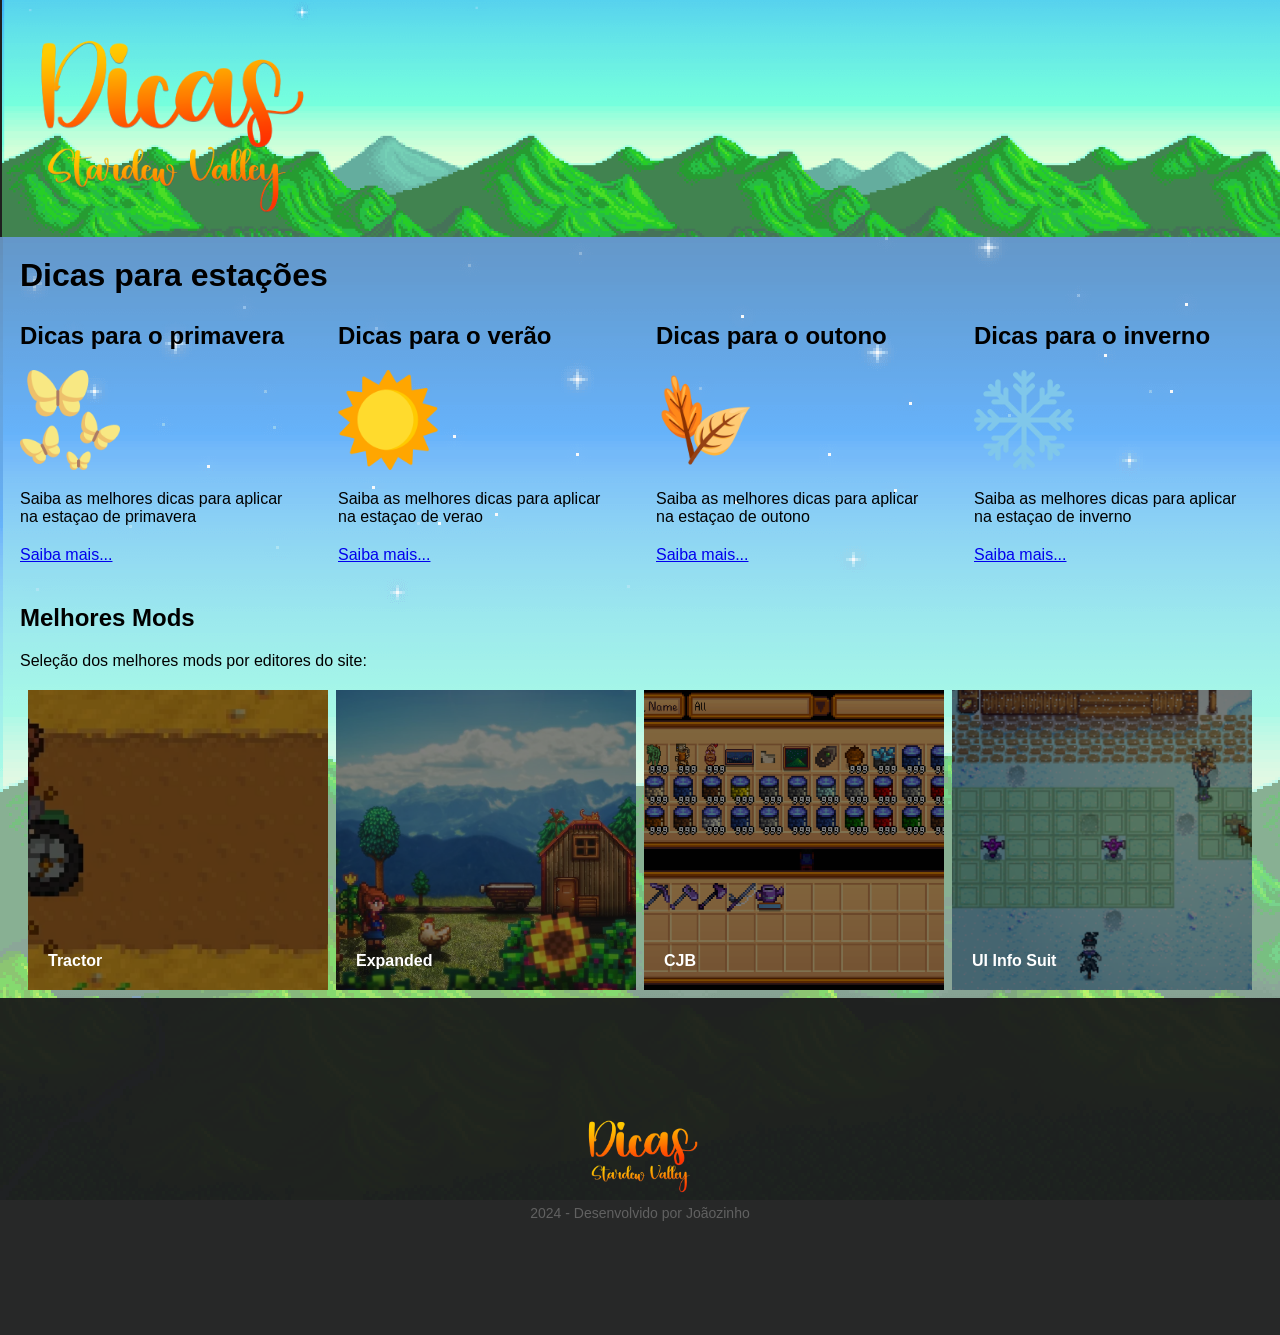
<file: index.html>
<html>
    <head>
        <title>Dicas SV</title>
        <link rel="icon" href="./images/favicon.ico">
        <link rel="stylesheet" href="styles.css">
    </head>

    <body>
        <div class="container">
            <div class="header">
                <a href="index.html">
                    <img class="logotipo" src="./images/logotipo.png"/>
                </a>
            </div>

            <div class="hightlights">

                <h1 class="title">Dicas para estações</h1>

                <div class="hightlights-container">
                    <div class="hightlight-card">
                        <h2>Dicas para o primavera</h2>
                        <img class="images" src="./images/spring.png"/>
                        <p>Saiba as melhores dicas para aplicar na estaçao de primavera</p>
                        <a href="./spring.html">Saiba mais...</a>
                    </div>
        
                    <div class="hightlight-card">
                        <h2>Dicas para o verão</h2>
                        <img class="images" src="./images/summer.png"/>
                        <p>Saiba as melhores dicas para aplicar na estaçao de verao</p>
                        <a href="./summer.html">Saiba mais...</a>
                    </div>
        
                    <div class="hightlight-card">
                        <h2>Dicas para o outono</h2>
                        <img class="images" src="./images/fall.png"/>
                        <p>Saiba as melhores dicas para aplicar na estaçao de outono</p>
                        <a href="./fall.html">Saiba mais...</a>
                    </div>

                    <div class="hightlight-card">
                        <h2>Dicas para o inverno</h2>
                        <img class="images" src="./images/winter.png"/>
                        <p>Saiba as melhores dicas para aplicar na estaçao de inverno</p>
                        <a href="./winter.html">Saiba mais...</a>
                    </div>
                </div>
            </div>
            
            <div>
                <div class="card">
                    <h2>Melhores Mods</h2>
                    <p>Seleção dos melhores mods por editores do site:</p>
                </div>

                <div class="mods">
                    <div class="box-mod" onclick="window.open('http://www.nexusmods.com/stardewvalley/mods/1401', '_blank');">
                        <div class="mod-mask"></div>
                        <img class="box-mod-img" src="./images/mods/tractor.png"/>
                        <p class="box-mod-text">Tractor</p>
                    </div>

                    <div class="box-mod" onclick="window.open('https://www.nexusmods.com/stardewvalley/mods/3753', '_blank');">
                        <div class="mod-mask"></div>
                        <img class="box-mod-img" src="./images/mods/expanded.png"/>
                        <p class="box-mod-text">Expanded</p>
                    </div>

                    <div class="box-mod" onclick="window.open('http://www.nexusmods.com/stardewvalley/mods/93', '_blank');">
                        <div class="mod-mask"></div>
                        <img class="box-mod-img" src="./images/mods/cjb.png"/>
                        <p class="box-mod-text">CJB</p>
                    </div>

                    <div class="box-mod" onclick="window.open('http://www.nexusmods.com/stardewvalley/mods/1150', '_blank');">
                        <div class="mod-mask"></div>
                        <img class="box-mod-img" src="./images/mods/uisuit.png"/>
                        <p class="box-mod-text">UI Info Suit</p>
                    </div>
                </div>
            </div>

            <div class="footer">
                <img class="logotipo-footer" src="./images/logotipo.png"/>
                <p class="text-footer">2024 - Desenvolvido por Joãozinho</p>
            </div>
        </div>
    </body>
</html>
</file>
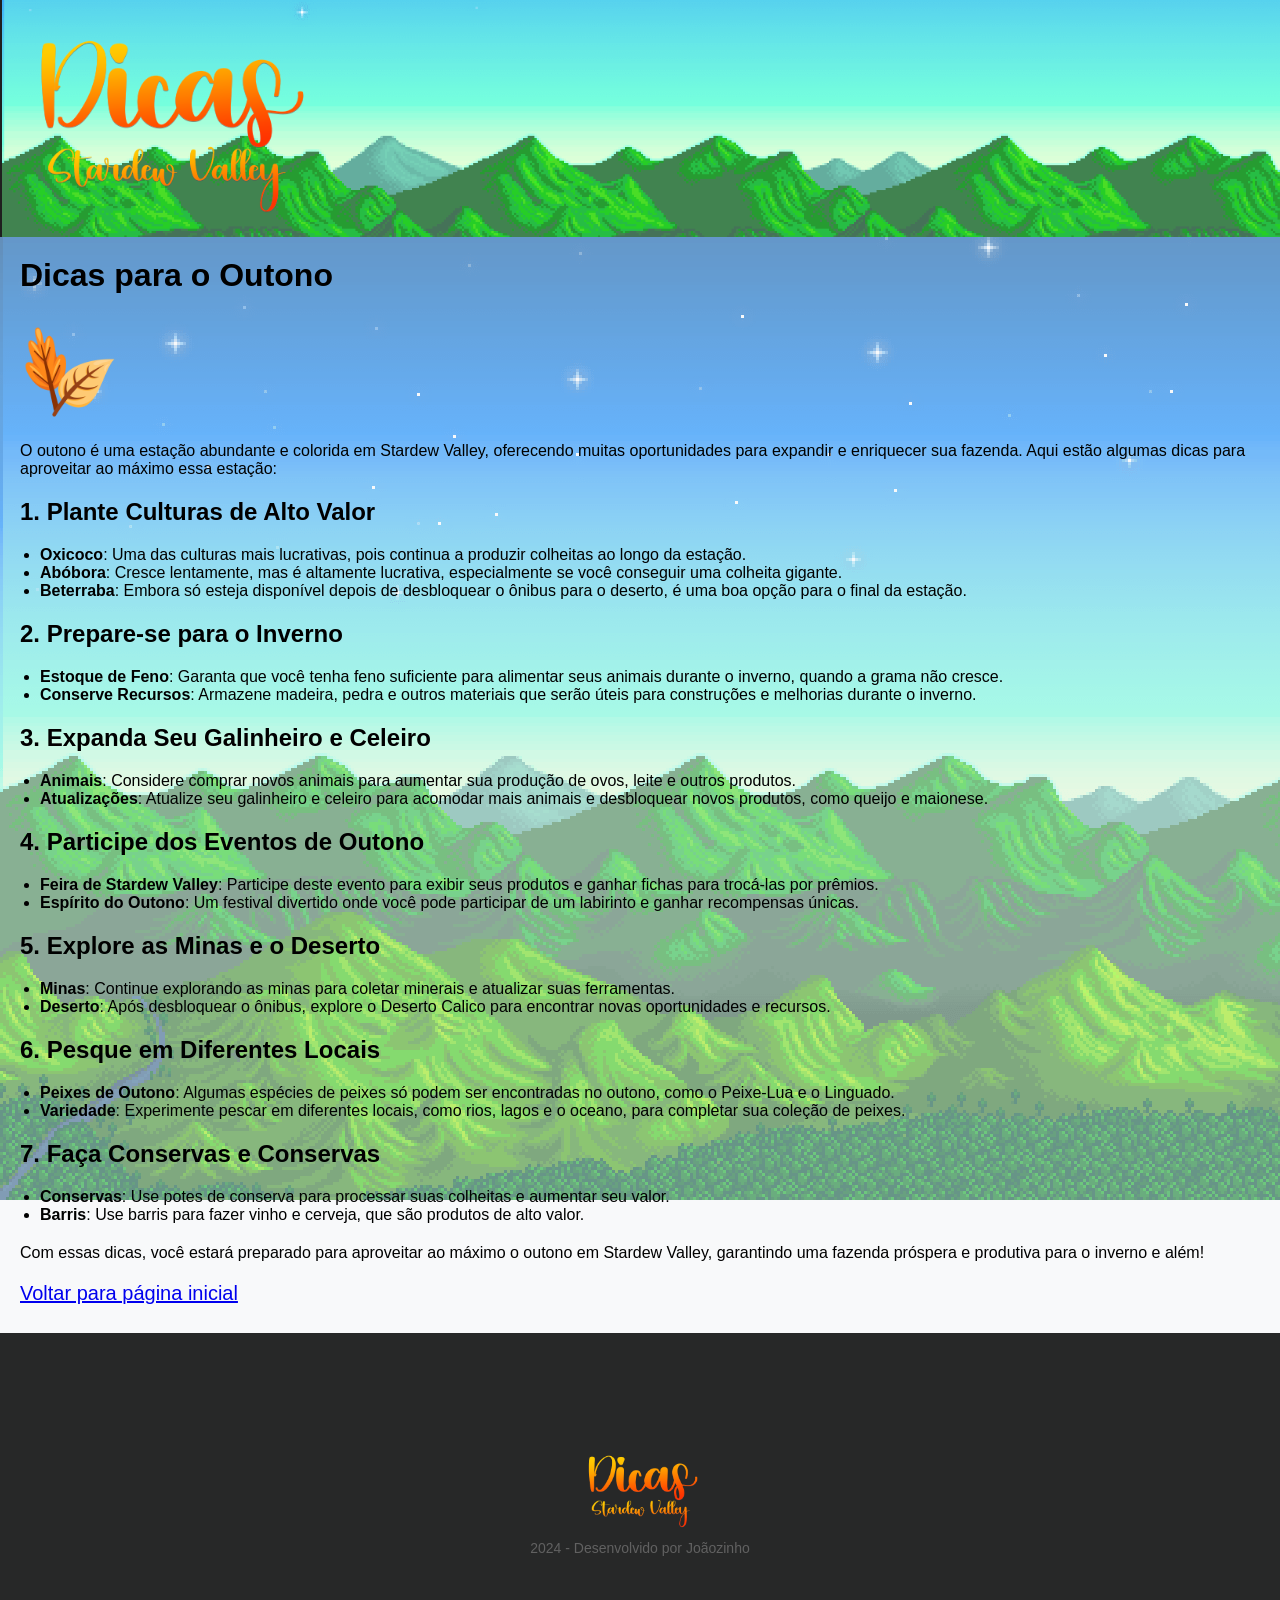
<file: fall.html>
<html>
    <head>
        <title>Dicas SV - Dicas para o Outono</title>
        <link rel="icon" href="./images/favicon.ico">
        <link rel="stylesheet" href="styles.css">
    </head>

    <body>
        <div class="container">
            <div class="header">
                <a href="index.html">
                    <img class="logotipo" src="./images/logotipo.png"/>
                </a>
            </div>

            <div class="hightlights">

                <h1 class="title">Dicas para o Outono</h1>

                <div class="card">
                    <img class="images" src="./images/fall.png"/>
                    <p>O outono é uma estação abundante e colorida em Stardew Valley, oferecendo muitas oportunidades para expandir e enriquecer sua fazenda. Aqui estão algumas dicas para aproveitar ao máximo essa estação:</p>

                    <h2>1. Plante Culturas de Alto Valor</h2>
                    <ul>
                        <li><strong>Oxicoco</strong>: Uma das culturas mais lucrativas, pois continua a produzir colheitas ao longo da estação.</li>
                        <li><strong>Abóbora</strong>: Cresce lentamente, mas é altamente lucrativa, especialmente se você conseguir uma colheita gigante.</li>
                        <li><strong>Beterraba</strong>: Embora só esteja disponível depois de desbloquear o ônibus para o deserto, é uma boa opção para o final da estação.</li>
                    </ul>

                    <h2>2. Prepare-se para o Inverno</h2>
                    <ul>
                        <li><strong>Estoque de Feno</strong>: Garanta que você tenha feno suficiente para alimentar seus animais durante o inverno, quando a grama não cresce.</li>
                        <li><strong>Conserve Recursos</strong>: Armazene madeira, pedra e outros materiais que serão úteis para construções e melhorias durante o inverno.</li>
                    </ul>

                    <h2>3. Expanda Seu Galinheiro e Celeiro</h2>
                    <ul>
                        <li><strong>Animais</strong>: Considere comprar novos animais para aumentar sua produção de ovos, leite e outros produtos.</li>
                        <li><strong>Atualizações</strong>: Atualize seu galinheiro e celeiro para acomodar mais animais e desbloquear novos produtos, como queijo e maionese.</li>
                    </ul>

                    <h2>4. Participe dos Eventos de Outono</h2>
                    <ul>
                        <li><strong>Feira de Stardew Valley</strong>: Participe deste evento para exibir seus produtos e ganhar fichas para trocá-las por prêmios.</li>
                        <li><strong>Espírito do Outono</strong>: Um festival divertido onde você pode participar de um labirinto e ganhar recompensas únicas.</li>
                    </ul>

                    <h2>5. Explore as Minas e o Deserto</h2>
                    <ul>
                        <li><strong>Minas</strong>: Continue explorando as minas para coletar minerais e atualizar suas ferramentas.</li>
                        <li><strong>Deserto</strong>: Após desbloquear o ônibus, explore o Deserto Calico para encontrar novas oportunidades e recursos.</li>
                    </ul>

                    <h2>6. Pesque em Diferentes Locais</h2>
                    <ul>
                        <li><strong>Peixes de Outono</strong>: Algumas espécies de peixes só podem ser encontradas no outono, como o Peixe-Lua e o Linguado.</li>
                        <li><strong>Variedade</strong>: Experimente pescar em diferentes locais, como rios, lagos e o oceano, para completar sua coleção de peixes.</li>
                    </ul>

                    <h2>7. Faça Conservas e Conservas</h2>
                    <ul>
                        <li><strong>Conservas</strong>: Use potes de conserva para processar suas colheitas e aumentar seu valor.</li>
                        <li><strong>Barris</strong>: Use barris para fazer vinho e cerveja, que são produtos de alto valor.</li>
                    </ul>

                    <p>Com essas dicas, você estará preparado para aproveitar ao máximo o outono em Stardew Valley, garantindo uma fazenda próspera e produtiva para o inverno e além!</p>

                    <a class="back-link" href="./index.html">Voltar para página inicial</a>
                    
                </div>
            <div class="footer">
                <img class="logotipo-footer" src="./images/logotipo.png"/>
                <p class="text-footer">2024 - Desenvolvido por Joãozinho</p>
            </div>
        </div>
    </body>
</html>
</file>
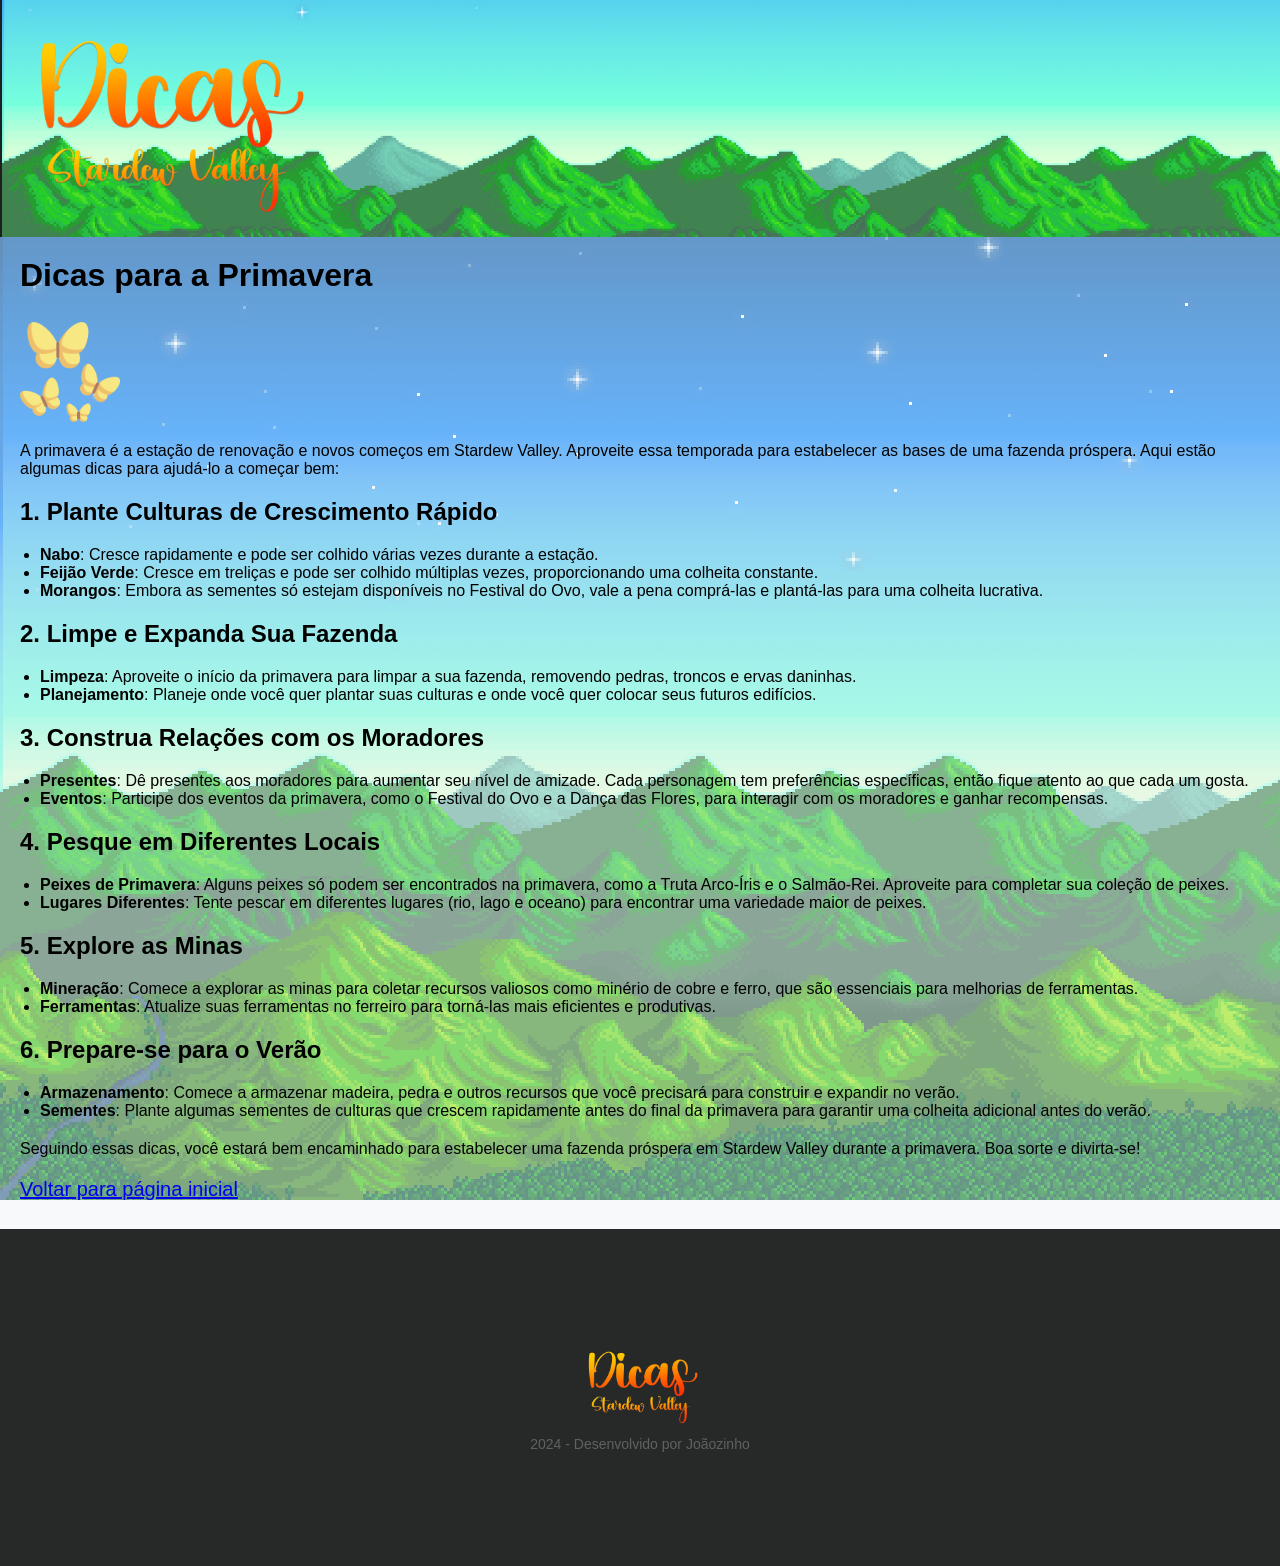
<file: spring.html>
<html>
    <head>
        <title>Dicas SV - Dicas para a Primavera</title>
        <link rel="icon" href="./images/favicon.ico">
        <link rel="stylesheet" href="styles.css">
    </head>

    <body>
        <div class="container">
            <div class="header">
                <a href="index.html">
                    <img class="logotipo" src="./images/logotipo.png"/>
                </a>
            </div>

            <div class="hightlights">

            <h1 class="title">Dicas para a Primavera</h1>

            <div class="card">
                <img class="images" src="./images/spring.png"/>
                <p>A primavera é a estação de renovação e novos começos em Stardew Valley. Aproveite essa temporada para estabelecer as bases de uma fazenda próspera. Aqui estão algumas dicas para ajudá-lo a começar bem:</p>

                <h2>1. Plante Culturas de Crescimento Rápido</h2>
                <ul>
                    <li><strong>Nabo</strong>: Cresce rapidamente e pode ser colhido várias vezes durante a estação.</li>
                    <li><strong>Feijão Verde</strong>: Cresce em treliças e pode ser colhido múltiplas vezes, proporcionando uma colheita constante.</li>
                    <li><strong>Morangos</strong>: Embora as sementes só estejam disponíveis no Festival do Ovo, vale a pena comprá-las e plantá-las para uma colheita lucrativa.</li>
                </ul>

                <h2>2. Limpe e Expanda Sua Fazenda</h2>
                <ul>
                    <li><strong>Limpeza</strong>: Aproveite o início da primavera para limpar a sua fazenda, removendo pedras, troncos e ervas daninhas.</li>
                    <li><strong>Planejamento</strong>: Planeje onde você quer plantar suas culturas e onde você quer colocar seus futuros edifícios.</li>
                </ul>

                <h2>3. Construa Relações com os Moradores</h2>
                <ul>
                    <li><strong>Presentes</strong>: Dê presentes aos moradores para aumentar seu nível de amizade. Cada personagem tem preferências específicas, então fique atento ao que cada um gosta.</li>
                    <li><strong>Eventos</strong>: Participe dos eventos da primavera, como o Festival do Ovo e a Dança das Flores, para interagir com os moradores e ganhar recompensas.</li>
                </ul>

                <h2>4. Pesque em Diferentes Locais</h2>
                <ul>
                    <li><strong>Peixes de Primavera</strong>: Alguns peixes só podem ser encontrados na primavera, como a Truta Arco-Íris e o Salmão-Rei. Aproveite para completar sua coleção de peixes.</li>
                    <li><strong>Lugares Diferentes</strong>: Tente pescar em diferentes lugares (rio, lago e oceano) para encontrar uma variedade maior de peixes.</li>
                </ul>

                <h2>5. Explore as Minas</h2>
                <ul>
                    <li><strong>Mineração</strong>: Comece a explorar as minas para coletar recursos valiosos como minério de cobre e ferro, que são essenciais para melhorias de ferramentas.</li>
                    <li><strong>Ferramentas</strong>: Atualize suas ferramentas no ferreiro para torná-las mais eficientes e produtivas.</li>
                </ul>

                <h2>6. Prepare-se para o Verão</h2>
                <ul>
                    <li><strong>Armazenamento</strong>: Comece a armazenar madeira, pedra e outros recursos que você precisará para construir e expandir no verão.</li>
                    <li><strong>Sementes</strong>: Plante algumas sementes de culturas que crescem rapidamente antes do final da primavera para garantir uma colheita adicional antes do verão.</li>
                </ul>

                <p>Seguindo essas dicas, você estará bem encaminhado para estabelecer uma fazenda próspera em Stardew Valley durante a primavera. Boa sorte e divirta-se!</p>

                <a class="back-link" href="./index.html">Voltar para página inicial</a>

            </div>
            
            <div class="footer">
                <img class="logotipo-footer" src="./images/logotipo.png"/>
                <p class="text-footer">2024 - Desenvolvido por Joãozinho</p>
            </div>
        </div>
    </body>
</html>
</file>
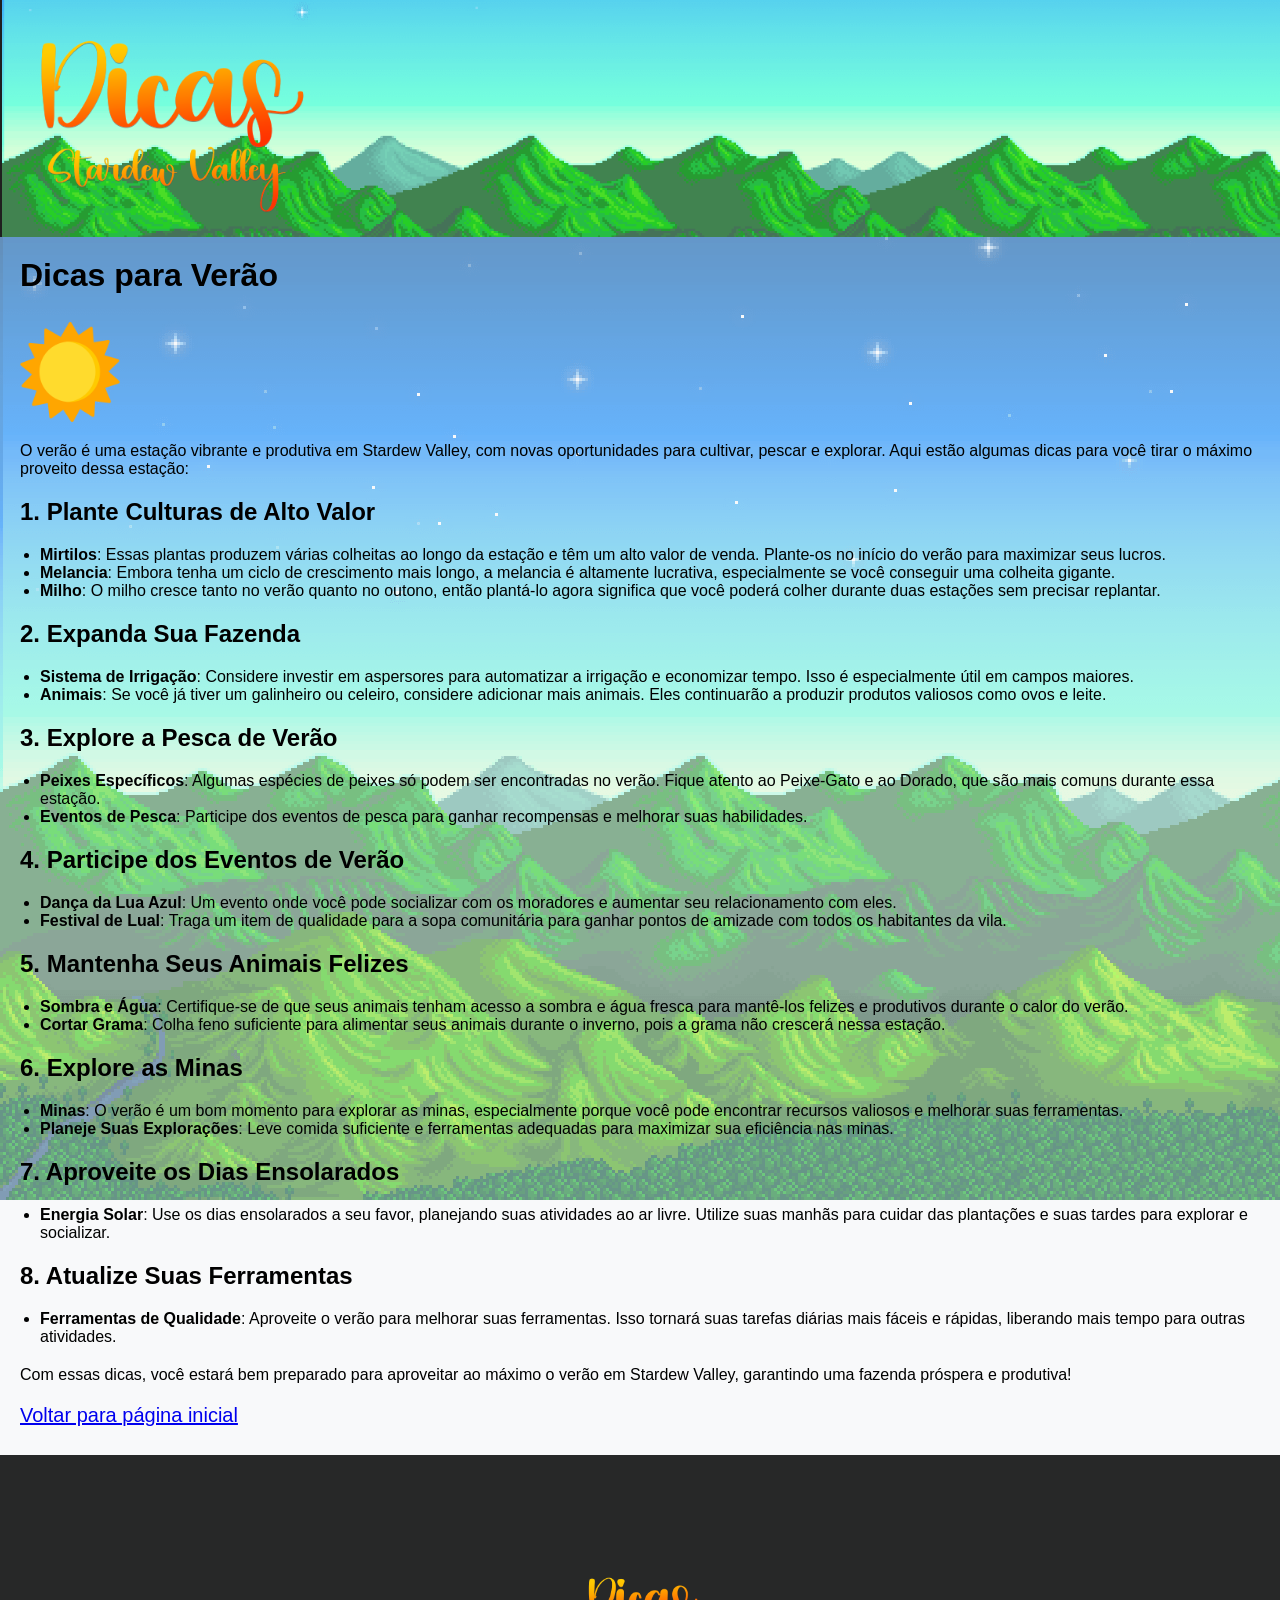
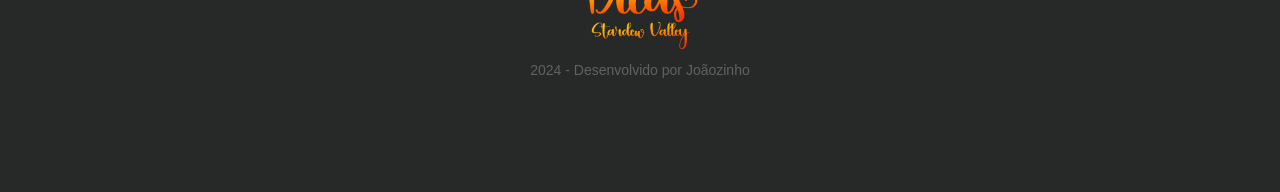
<file: summer.html>
<html>
    <head>
        <title>Dicas SV - Dicas para Verão</title>
        <link rel="icon" href="./images/favicon.ico">
        <link rel="stylesheet" href="styles.css">
    </head>

    <body>
        <div class="container">
            <div class="header">
                <a href="index.html">
                    <img class="logotipo" src="./images/logotipo.png"/>
                </a>
            </div>

            <div class="hightlights">

            <h1 class="title">Dicas para Verão</h1>

            <div class="card">
                <img class="images" src="./images/summer.png"/>
                <p>O verão é uma estação vibrante e produtiva em Stardew Valley, com novas oportunidades para cultivar, pescar e explorar. Aqui estão algumas dicas para você tirar o máximo proveito dessa estação:</p>

                <h2>1. Plante Culturas de Alto Valor</h2>
                <ul>
                    <li><strong>Mirtilos</strong>: Essas plantas produzem várias colheitas ao longo da estação e têm um alto valor de venda. Plante-os no início do verão para maximizar seus lucros.</li>
                    <li><strong>Melancia</strong>: Embora tenha um ciclo de crescimento mais longo, a melancia é altamente lucrativa, especialmente se você conseguir uma colheita gigante.</li>
                    <li><strong>Milho</strong>: O milho cresce tanto no verão quanto no outono, então plantá-lo agora significa que você poderá colher durante duas estações sem precisar replantar.</li>
                </ul>

                <h2>2. Expanda Sua Fazenda</h2>
                <ul>
                    <li><strong>Sistema de Irrigação</strong>: Considere investir em aspersores para automatizar a irrigação e economizar tempo. Isso é especialmente útil em campos maiores.</li>
                    <li><strong>Animais</strong>: Se você já tiver um galinheiro ou celeiro, considere adicionar mais animais. Eles continuarão a produzir produtos valiosos como ovos e leite.</li>
                </ul>

                <h2>3. Explore a Pesca de Verão</h2>
                <ul>
                    <li><strong>Peixes Específicos</strong>: Algumas espécies de peixes só podem ser encontradas no verão. Fique atento ao Peixe-Gato e ao Dorado, que são mais comuns durante essa estação.</li>
                    <li><strong>Eventos de Pesca</strong>: Participe dos eventos de pesca para ganhar recompensas e melhorar suas habilidades.</li>
                </ul>

                <h2>4. Participe dos Eventos de Verão</h2>
                <ul>
                    <li><strong>Dança da Lua Azul</strong>: Um evento onde você pode socializar com os moradores e aumentar seu relacionamento com eles.</li>
                    <li><strong>Festival de Lual</strong>: Traga um item de qualidade para a sopa comunitária para ganhar pontos de amizade com todos os habitantes da vila.</li>
                </ul>

                <h2>5. Mantenha Seus Animais Felizes</h2>
                <ul>
                    <li><strong>Sombra e Água</strong>: Certifique-se de que seus animais tenham acesso a sombra e água fresca para mantê-los felizes e produtivos durante o calor do verão.</li>
                    <li><strong>Cortar Grama</strong>: Colha feno suficiente para alimentar seus animais durante o inverno, pois a grama não crescerá nessa estação.</li>
                </ul>

                <h2>6. Explore as Minas</h2>
                <ul>
                    <li><strong>Minas</strong>: O verão é um bom momento para explorar as minas, especialmente porque você pode encontrar recursos valiosos e melhorar suas ferramentas.</li>
                    <li><strong>Planeje Suas Explorações</strong>: Leve comida suficiente e ferramentas adequadas para maximizar sua eficiência nas minas.</li>
                </ul>

                <h2>7. Aproveite os Dias Ensolarados</h2>
                <ul>
                    <li><strong>Energia Solar</strong>: Use os dias ensolarados a seu favor, planejando suas atividades ao ar livre. Utilize suas manhãs para cuidar das plantações e suas tardes para explorar e socializar.</li>
                </ul>

                <h2>8. Atualize Suas Ferramentas</h2>
                <ul>
                    <li><strong>Ferramentas de Qualidade</strong>: Aproveite o verão para melhorar suas ferramentas. Isso tornará suas tarefas diárias mais fáceis e rápidas, liberando mais tempo para outras atividades.</li>
                </ul>

                <p>Com essas dicas, você estará bem preparado para aproveitar ao máximo o verão em Stardew Valley, garantindo uma fazenda próspera e produtiva!</p>

                <a class="back-link" href="./index.html">Voltar para página inicial</a>
            </div>
            
            <div class="footer">
                <img class="logotipo-footer" src="./images/logotipo.png"/>
                <p class="text-footer">2024 - Desenvolvido por Joãozinho</p>
            </div>
        </div>
    </body>
</html>
</file>
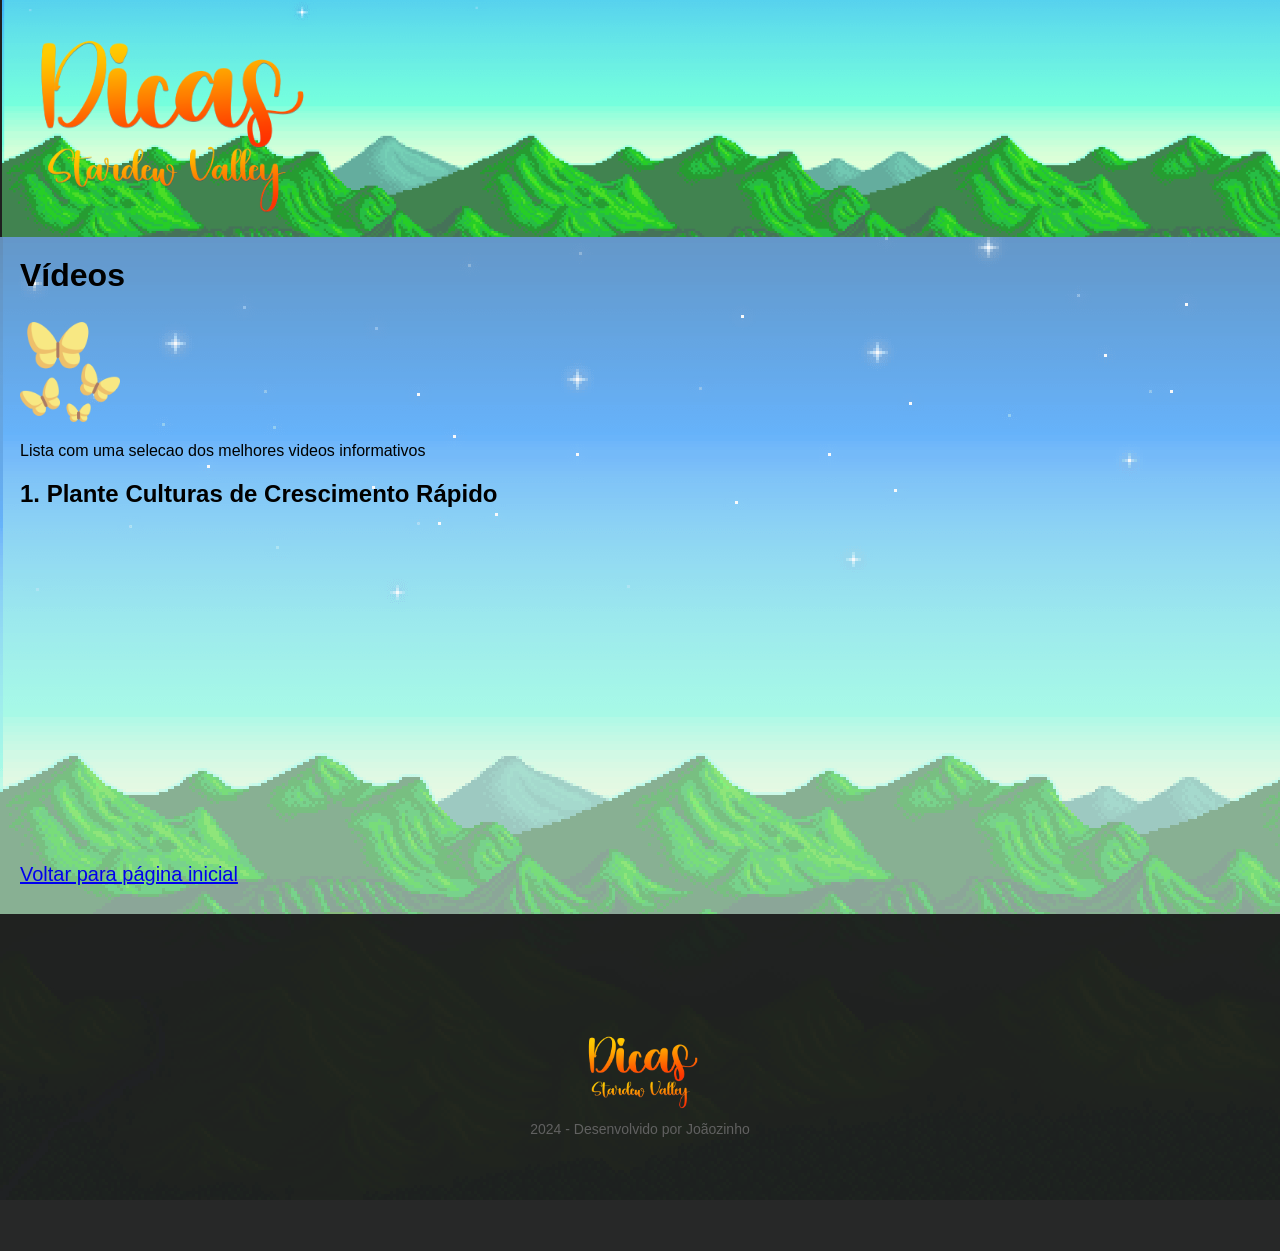
<file: videos.html>
<html>
    <head>
        <meta charset="UTF-8">
        <title>Dicas SV - Vídeos</title>
        <link rel="icon" href="./images/favicon.ico">
        <link rel="stylesheet" href="styles.css">
    </head>

    <body>
        <div class="container">
            <div class="header">
                <a href="index.html">
                    <img class="logotipo" src="./images/logotipo.png"/>
                </a>
            </div>

            <div class="hightlights">

            <h1 class="title">Vídeos</h1>

            <div class="card">
                <img class="images" src="./images/spring.png"/>
                <p>Lista com uma selecao dos melhores videos informativos</p>

                <h2>1. Plante Culturas de Crescimento Rápido</h2>

                <iframe width="560" height="315" src="https://www.youtube.com/embed/yOLJhZrCLpw?si=xHUw4nhDuVifeqmo" title="YouTube video player" frameborder="0" allow="accelerometer; autoplay; clipboard-write; encrypted-media; gyroscope; picture-in-picture; web-share" referrerpolicy="strict-origin-when-cross-origin" allowfullscreen></iframe>
            
                <a class="back-link" href="./index.html">Voltar para página inicial</a>

            </div>
            
            <div class="footer">
                <img class="logotipo-footer" src="./images/logotipo.png"/>
                <p class="text-footer">2024 - Desenvolvido por Joãozinho</p>
            </div>
        </div>
    </body>
</html>
</file>
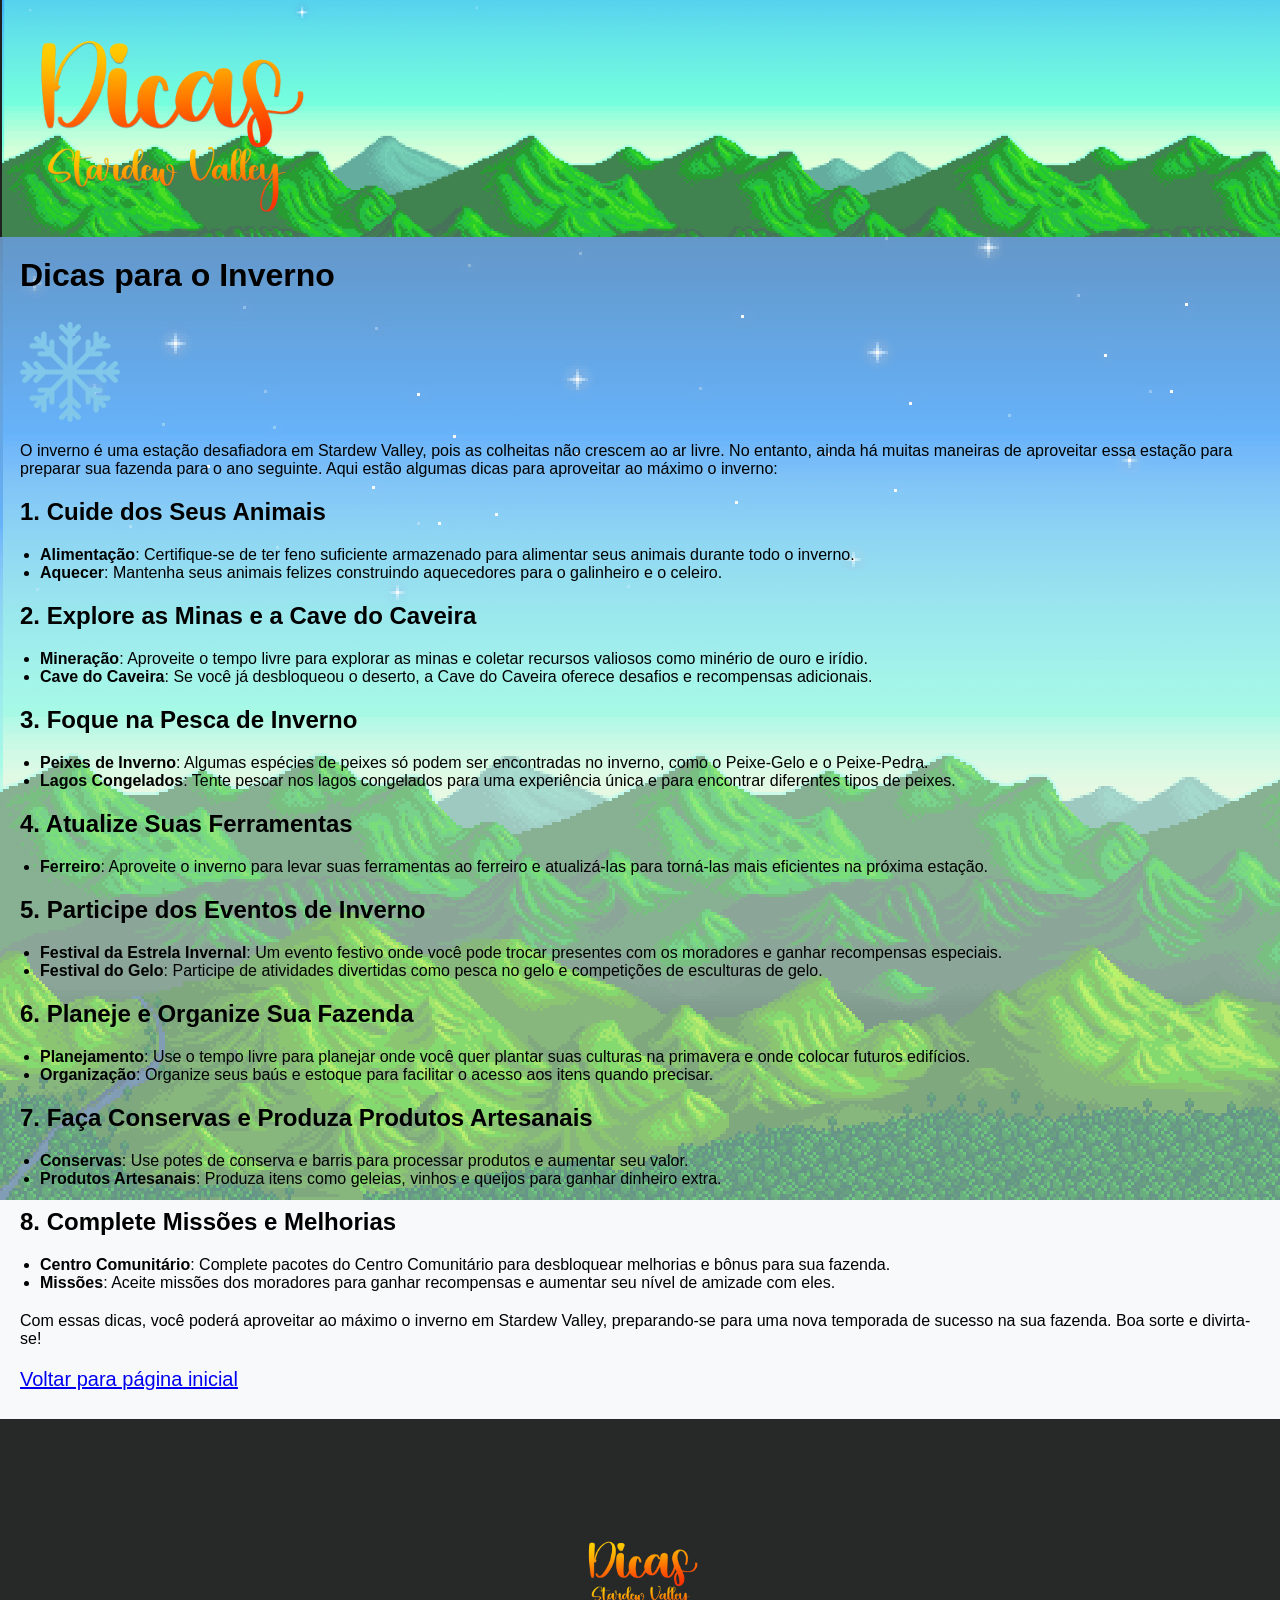
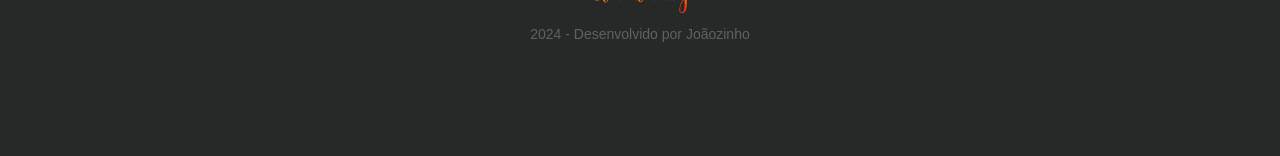
<file: winter.html>
<html>
    <head>
        <title>Dicas SV - Dicas para o Inverno</title>
        <link rel="icon" href="./images/favicon.ico">
        <link rel="stylesheet" href="styles.css">
    </head>

    <body>
        <div class="container">
            <div class="header">
                <a href="index.html">
                    <img class="logotipo" src="./images/logotipo.png"/>
                </a>
            </div>

            <div class="hightlights">

                <h1 class="title">Dicas para o Inverno</h1>

                <div class="card">
                    <img class="images" src="./images/winter.png"/>
                    <p>O inverno é uma estação desafiadora em Stardew Valley, pois as colheitas não crescem ao ar livre. No entanto, ainda há muitas maneiras de aproveitar essa estação para preparar sua fazenda para o ano seguinte. Aqui estão algumas dicas para aproveitar ao máximo o inverno:</p>

                    <h2>1. Cuide dos Seus Animais</h2>
                    <ul>
                        <li><strong>Alimentação</strong>: Certifique-se de ter feno suficiente armazenado para alimentar seus animais durante todo o inverno.</li>
                        <li><strong>Aquecer</strong>: Mantenha seus animais felizes construindo aquecedores para o galinheiro e o celeiro.</li>
                    </ul>
                
                    <h2>2. Explore as Minas e a Cave do Caveira</h2>
                    <ul>
                        <li><strong>Mineração</strong>: Aproveite o tempo livre para explorar as minas e coletar recursos valiosos como minério de ouro e irídio.</li>
                        <li><strong>Cave do Caveira</strong>: Se você já desbloqueou o deserto, a Cave do Caveira oferece desafios e recompensas adicionais.</li>
                    </ul>
                
                    <h2>3. Foque na Pesca de Inverno</h2>
                    <ul>
                        <li><strong>Peixes de Inverno</strong>: Algumas espécies de peixes só podem ser encontradas no inverno, como o Peixe-Gelo e o Peixe-Pedra.</li>
                        <li><strong>Lagos Congelados</strong>: Tente pescar nos lagos congelados para uma experiência única e para encontrar diferentes tipos de peixes.</li>
                    </ul>
                
                    <h2>4. Atualize Suas Ferramentas</h2>
                    <ul>
                        <li><strong>Ferreiro</strong>: Aproveite o inverno para levar suas ferramentas ao ferreiro e atualizá-las para torná-las mais eficientes na próxima estação.</li>
                    </ul>
                
                    <h2>5. Participe dos Eventos de Inverno</h2>
                    <ul>
                        <li><strong>Festival da Estrela Invernal</strong>: Um evento festivo onde você pode trocar presentes com os moradores e ganhar recompensas especiais.</li>
                        <li><strong>Festival do Gelo</strong>: Participe de atividades divertidas como pesca no gelo e competições de esculturas de gelo.</li>
                    </ul>
                
                    <h2>6. Planeje e Organize Sua Fazenda</h2>
                    <ul>
                        <li><strong>Planejamento</strong>: Use o tempo livre para planejar onde você quer plantar suas culturas na primavera e onde colocar futuros edifícios.</li>
                        <li><strong>Organização</strong>: Organize seus baús e estoque para facilitar o acesso aos itens quando precisar.</li>
                    </ul>
                
                    <h2>7. Faça Conservas e Produza Produtos Artesanais</h2>
                    <ul>
                        <li><strong>Conservas</strong>: Use potes de conserva e barris para processar produtos e aumentar seu valor.</li>
                        <li><strong>Produtos Artesanais</strong>: Produza itens como geleias, vinhos e queijos para ganhar dinheiro extra.</li>
                    </ul>
                
                    <h2>8. Complete Missões e Melhorias</h2>
                    <ul>
                        <li><strong>Centro Comunitário</strong>: Complete pacotes do Centro Comunitário para desbloquear melhorias e bônus para sua fazenda.</li>
                        <li><strong>Missões</strong>: Aceite missões dos moradores para ganhar recompensas e aumentar seu nível de amizade com eles.</li>
                    </ul>
                
                    <p>Com essas dicas, você poderá aproveitar ao máximo o inverno em Stardew Valley, preparando-se para uma nova temporada de sucesso na sua fazenda. Boa sorte e divirta-se!</p>

                    <a class="back-link" href="./index.html">Voltar para página inicial</a>
                    
                </div>
            <div class="footer">
                <img class="logotipo-footer" src="./images/logotipo.png"/>
                <p class="text-footer">2024 - Desenvolvido por Joãozinho</p>
            </div>
        </div>
    </body>
</html>
</file>
<file: styles.css>
* {
    margin: 0px;
    padding: 0px;
}

body {
    display: flex;
    gap: 20px;
    background-image: url("./images/bg.png");
    background-repeat: no-repeat;
    background-attachment: fixed;
    flex-direction: column;
    align-items: center;
    font-family: Arial, Helvetica, sans-serif;
}

.container {
    display: flex;
    width: 100%;
    max-width: 1280px;
    flex-direction: column;
    background-color: #eff1f369;
}

.header {
    height: 237px;
    background-image: url("./images/header.png");
    background-position-x: 0;
    background-repeat: repeat-x;
    position: relative;
    animation: scrollBackground 10s linear infinite;
}

@keyframes scrollBackground {
    0% {
        background-position-x: 0;
    }
    100% {
        background-position-x: 100%;
    }
}

.header-title {
    padding: 50px 0px 0px 20px;
    color: black;
}

.title {
    padding: 20px 0px 0px 20px;
}

.hightlights {
    display: flex;
    flex-direction: column;
    gap: 8px;
    flex-wrap: wrap;
}

.hightlights-container {
    display: flex;
    gap: 8px;
    flex-wrap: wrap;
}

.hightlight-card {
    padding: 20px;
    display: flex;
    flex-direction: column;
    gap: 20px;
    width: 270px;
}

.card {
    padding: 20px;
    display: flex;
    flex-direction: column;
    gap: 20px;
}

.images {
    width: 100px;
}

.logotipo {
    width: 290px;
    position: absolute;
    top: 20px;
    left: 20px;
}

.footer {
    height: 337px;
    background-color: #181818ed;
    width: 100%;
    display: flex;
    flex-direction: column;
    justify-content: center;
    align-items: center;
    gap: 8px;
}

.logotipo-footer {
    width: 120px;
}

.text-footer {
    color: rgb(97, 97, 97);
    font-size: 14px;
}

.mods {
    display: flex;
    gap: 8px;
    flex-wrap: wrap;
    justify-content: center;
    padding-bottom: 8px;
}

.mod-mask {
    position: absolute;
    top: 0;
    left: 0;
    width: 100%;
    height: 100%;
    background-color: rgba(0, 0, 0, 0.5);
    transition: background-color 0.3s ease;
    pointer-events: none;
}

.box-mod:hover .mod-mask {
    background-color: rgba(0, 0, 0, 0.0);
}

.box-mod {
    position: relative;
    width: 300px;
    height: 300px;
    cursor: pointer;
}

.box-mod-img {
    width: 100%;
    height: 100%;
    object-fit: cover;
}

.box-mod-text {
    position: absolute;
    bottom: 20px;
    left: 20px;
    color: white;
    font-weight: bold;
}

.back-link {
    font-size: 20px;
}

ul {
    padding-left: 20px;
}
</file>
